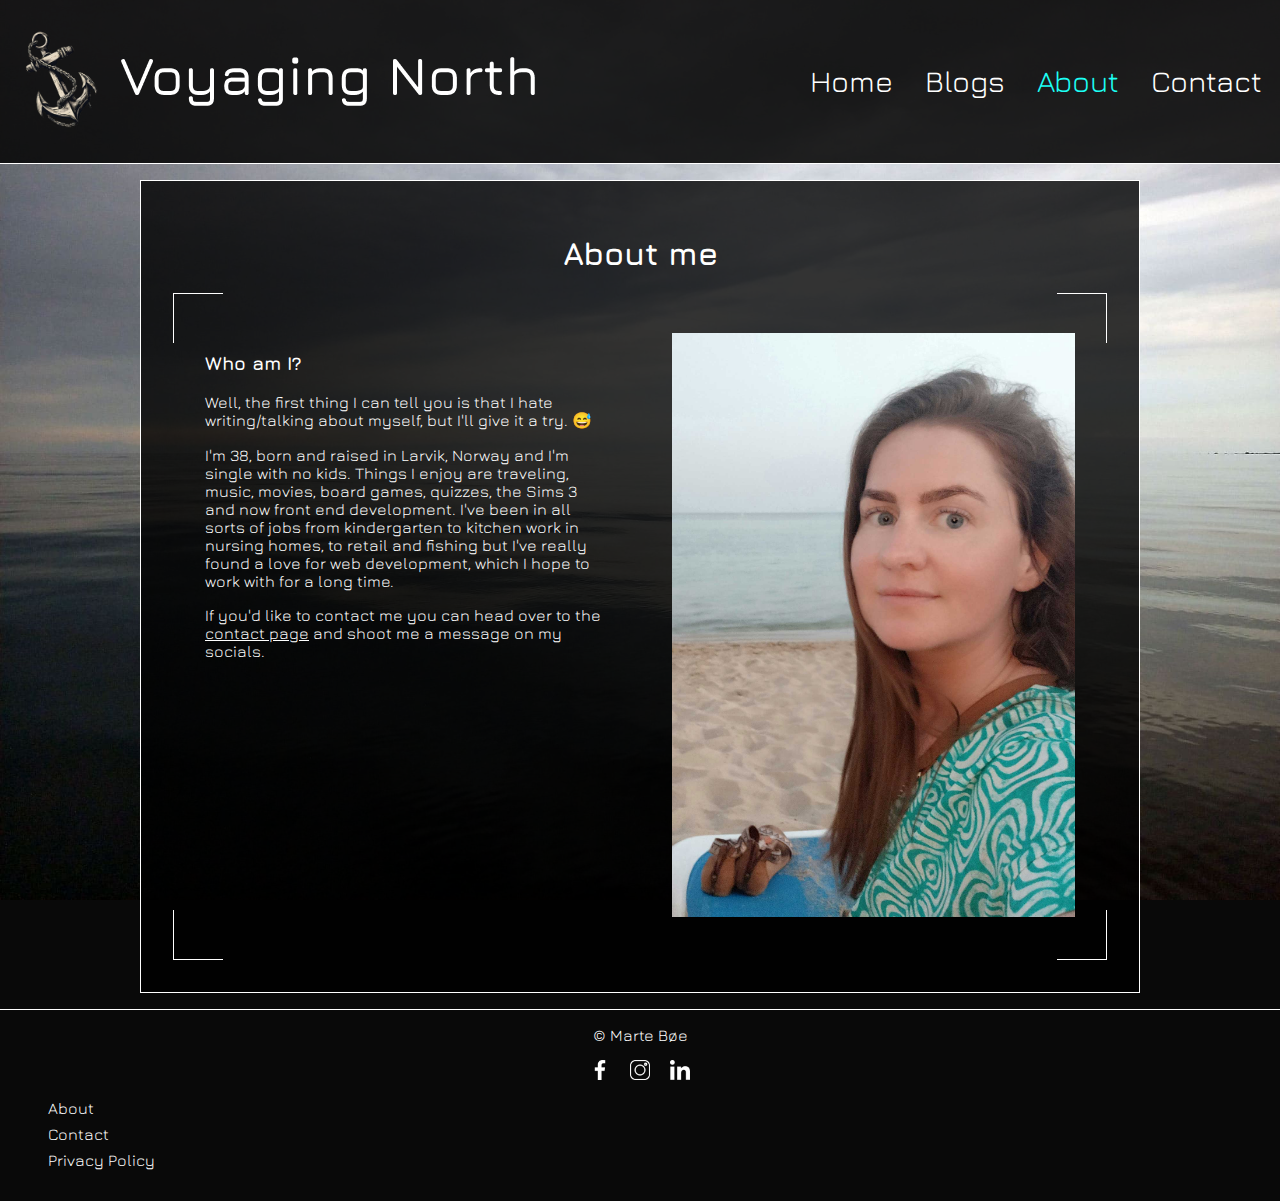
<file: html/about.html>
<!DOCTYPE html>
<html lang="en">
  <head>
    <meta charset="UTF-8" />
    <meta http-equiv="X-UA-Compatible" content="IE=edge" />
    <meta name="viewport" content="width=device-width, initial-scale=1.0" />
    <meta
      name="description"
      content="Here you can read a little bit more about me - ex-captain Marte"
    />
    <link rel="icon" href="../images/assets/anchor-icon.png" />
    <link rel="stylesheet" type="text/css" href="../css/style.css" />
    <!-- Hotjar Tracking Code for https://cheerful-sfogliatella-fb783f.netlify.app -->
    <script>
      (function (h, o, t, j, a, r) {
        h.hj =
          h.hj ||
          function () {
            (h.hj.q = h.hj.q || []).push(arguments);
          };
        h._hjSettings = { hjid: 3742725, hjsv: 6 };
        a = o.getElementsByTagName("head")[0];
        r = o.createElement("script");
        r.async = 1;
        r.src = t + h._hjSettings.hjid + j + h._hjSettings.hjsv;
        a.appendChild(r);
      })(window, document, "https://static.hotjar.com/c/hotjar-", ".js?sv=");
    </script>
    <title>Voyaging North - About</title>
  </head>
  <body>
    <header>
      <div class="logo-container">
        <div>
          <a href="../index.html"
            ><img
              src="../images/anchor-logo.png"
              alt="A drawn anchor with a rope attached"
              class="anchor"
          /></a>
        </div>
        <div>
          <a href="../index.html"><p class="text-logo">Voyaging North</p></a>
          <a href="../index.html"
            ><img
              src="../images/voyaging-north.png"
              alt="Logo of blog title: Voyaging North"
              class="logo-img"
          /></a>
        </div>
      </div>
      <div class="nav-container">
        <input type="checkbox" id="menu-checkbox" aria-label="Menu checkbox" />
        <label for="menu-checkbox" class="hamburger-menu"
          ><img
            src="../images/assets/ham-menu.png"
            alt="Hamburger menu"
            class="ham-menu"
        /></label>
        <nav>
          <a href="../index.html">Home</a>
          <a href="blogs.html">Blogs</a>
          <a href="about.html" class="active">About</a>
          <a href="contact.html">Contact</a>
        </nav>
      </div>
    </header>
    <main class="about-container background">
      <h1 class="centered-text">About me</h1>
      <div class="about-content frame">
        <div class="about">
          <h3>Who am I?</h3>
          <p>
            Well, the first thing I can tell you is that I hate writing/talking
            about myself, but I'll give it a try. 😅
          </p>
          <p>
            I'm 38, born and raised in Larvik, Norway and I'm single with no
            kids. Things I enjoy are traveling, music, movies, board games,
            quizzes, the Sims 3 and now front end development. I've been in all
            sorts of jobs from kindergarten to kitchen work in nursing homes, to
            retail and fishing but I've really found a love for web development,
            which I hope to work with for a long time.
          </p>
          <p>
            If you'd like to contact me you can head over to the
            <a href="contact.html" class="link">contact page</a> and shoot me a
            message on my socials.
          </p>
        </div>
        <div class="img-container">
          <img
            src="../images/kypros1.jpg"
            alt="A woman in a green and white dress, sitting on the beach facing the camera"
          />
        </div>
      </div>
    </main>
    <footer>
      <div class="copyright">
        <p>© Marte Bøe</p>
      </div>
      <div class="socials">
        <a
          href="https://www.facebook.com/profile.php?id=669089185"
          target="_blank"
          ><img
            src="../images/assets/facebook-app-symbol.png"
            alt="Facebook icon"
        /></a>
        <a href="https://www.instagram.com/potetluggen/" target="_blank"
          ><img src="../images/assets/instagram.png" alt="Instagram icon"
        /></a>
        <a
          href="https://www.linkedin.com/in/marte-b%C3%B8e-olsen-b538448b/"
          target="_blank"
          ><img src="../images/assets/linkedin.png" alt="LinkedIn icon"
        /></a>
      </div>
      <div class="footer-links">
        <ul>
          <li>About</li>
          <li><a href="contact.html">Contact</a></li>
          <li><a href="privacy.html">Privacy Policy</a></li>
        </ul>
      </div>
    </footer>
  </body>
</html>
</file>
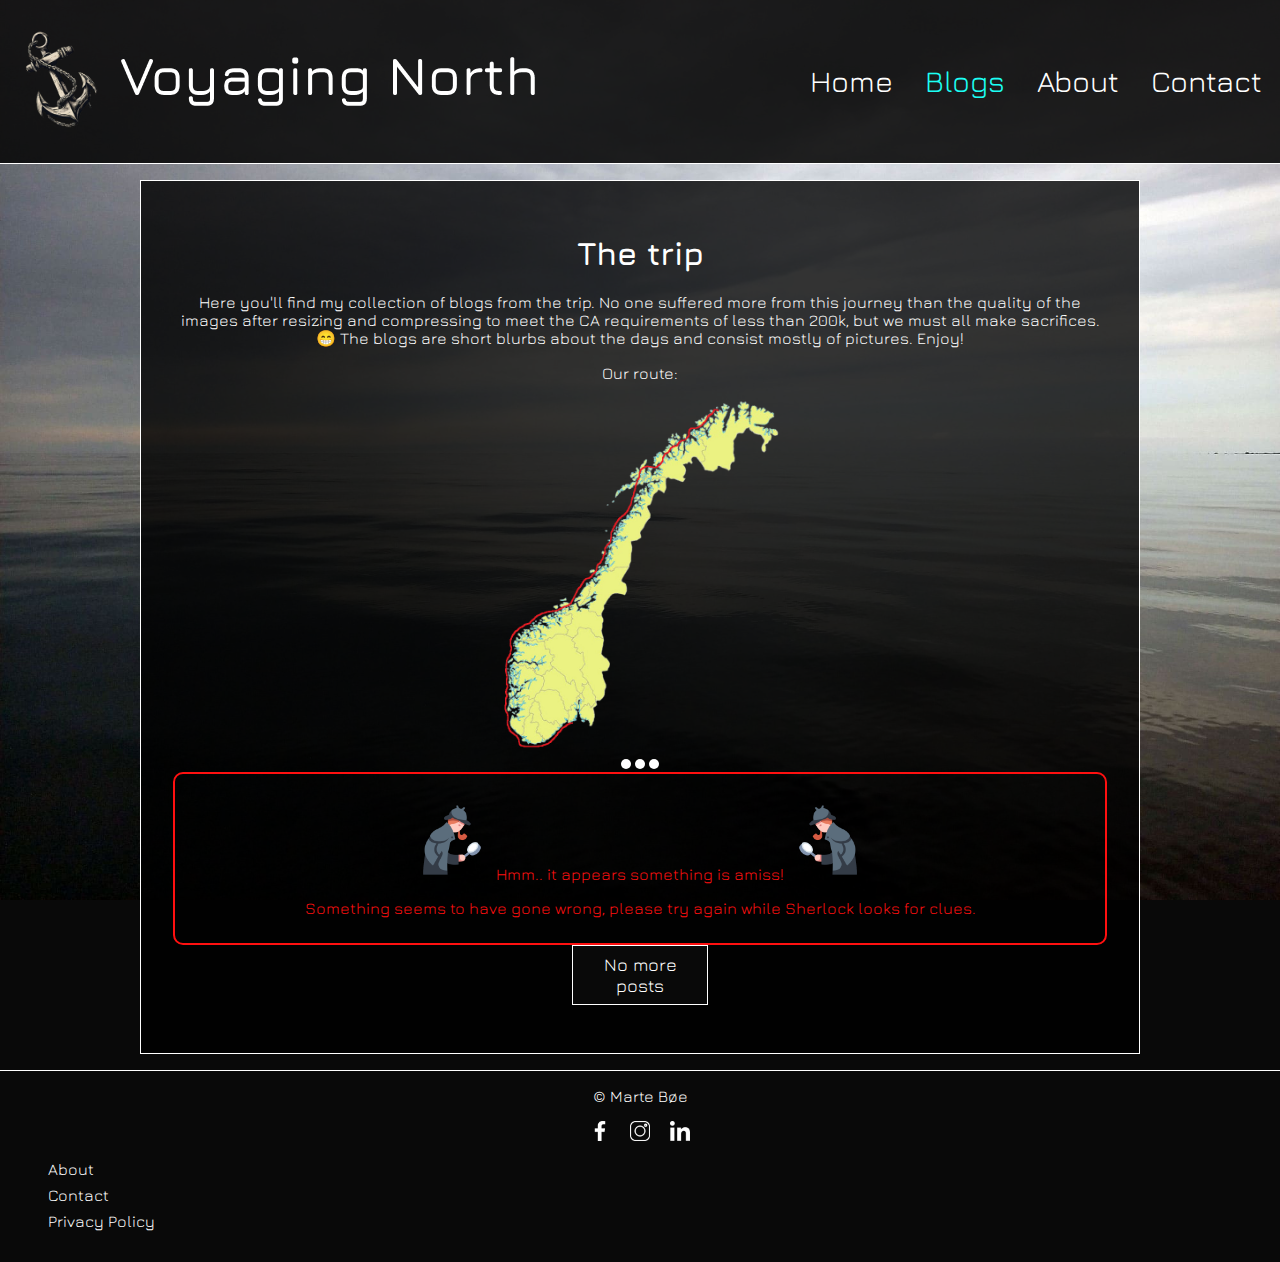
<file: html/blogs.html>
<!DOCTYPE html>
<html lang="en">
  <head>
    <meta charset="UTF-8" />
    <meta http-equiv="X-UA-Compatible" content="IE=edge" />
    <meta name="viewport" content="width=device-width, initial-scale=1.0" />
    <meta
      name="description"
      content="My collection of blogs about my boat trip along the Norwegian coast."
    />
    <link rel="icon" href="../images/assets/anchor-icon.png" />
    <link rel="stylesheet" type="text/css" href="../css/style.css" />
    <script src="../js/blogs.js" type="module" async></script>
    <!-- Hotjar Tracking Code for https://cheerful-sfogliatella-fb783f.netlify.app -->
    <script>
      (function (h, o, t, j, a, r) {
        h.hj =
          h.hj ||
          function () {
            (h.hj.q = h.hj.q || []).push(arguments);
          };
        h._hjSettings = { hjid: 3742725, hjsv: 6 };
        a = o.getElementsByTagName("head")[0];
        r = o.createElement("script");
        r.async = 1;
        r.src = t + h._hjSettings.hjid + j + h._hjSettings.hjsv;
        a.appendChild(r);
      })(window, document, "https://static.hotjar.com/c/hotjar-", ".js?sv=");
    </script>
    <title>Voyaging North - Blogs</title>
  </head>
  <body>
    <header>
      <div class="logo-container">
        <div>
          <a href="../index.html"
            ><img
              src="../images/anchor-logo.png"
              alt="A drawn anchor with a rope attached"
              class="anchor"
          /></a>
        </div>
        <div>
          <a href="../index.html"><p class="text-logo">Voyaging North</p></a>
          <a href="../index.html"
            ><img
              src="../images/voyaging-north.png"
              alt="Logo of blog title: Voyaging North"
              class="logo-img"
          /></a>
        </div>
      </div>
      <div class="nav-container">
        <input type="checkbox" id="menu-checkbox" aria-label="Menu checkbox" />
        <label for="menu-checkbox" class="hamburger-menu"
          ><img
            src="../images/assets/ham-menu.png"
            alt="Hamburger menu"
            class="ham-menu"
        /></label>
        <nav class="nav">
          <a href="../index.html">Home</a>
          <a href="blogs.html" class="active">Blogs</a>
          <a href="about.html">About</a>
          <a href="contact.html">Contact</a>
        </nav>
      </div>
    </header>
    <main class="blogs-main background">
      <div class="blogs-container loader errors">
        <h1 class="blog-h1 centered-text">The trip</h1>
        <p class="blogs-intro centered-text">
          Here you'll find my collection of blogs from the trip. No one suffered
          more from this journey than the quality of the images after resizing
          and compressing to meet the CA requirements of less than 200k, but we
          must all make sacrifices. 😁 The blogs are short blurbs about the days
          and consist mostly of pictures. Enjoy!
        </p>
        <p class="blogs-intro centered-text">Our route:</p>
        <div class="blogs-intro centered-text">
          <img
            src="../images/our_route.png"
            alt="A map of Norway showing our route."
          />
        </div>
      </div>
      <div class="view-more">
        <button class="cta load-more">Load more blogs</button>
      </div>
    </main>
    <footer>
      <div class="copyright">
        <p>© Marte Bøe</p>
      </div>
      <div class="socials">
        <a
          href="https://www.facebook.com/profile.php?id=669089185"
          target="_blank"
          ><img
            src="../images/assets/facebook-app-symbol.png"
            alt="Facebook icon"
        /></a>
        <a href="https://www.instagram.com/potetluggen/" target="_blank"
          ><img src="../images/assets/instagram.png" alt="Instagram icon"
        /></a>
        <a
          href="https://www.linkedin.com/in/marte-b%C3%B8e-olsen-b538448b/"
          target="_blank"
          ><img src="../images/assets/linkedin.png" alt="LinkedIn icon"
        /></a>
      </div>
      <div class="footer-links">
        <ul>
          <li><a href="about.html">About</a></li>
          <li><a href="contact.html">Contact</a></li>
          <li><a href="privacy.html">Privacy Policy</a></li>
        </ul>
      </div>
    </footer>
  </body>
</html>
</file>
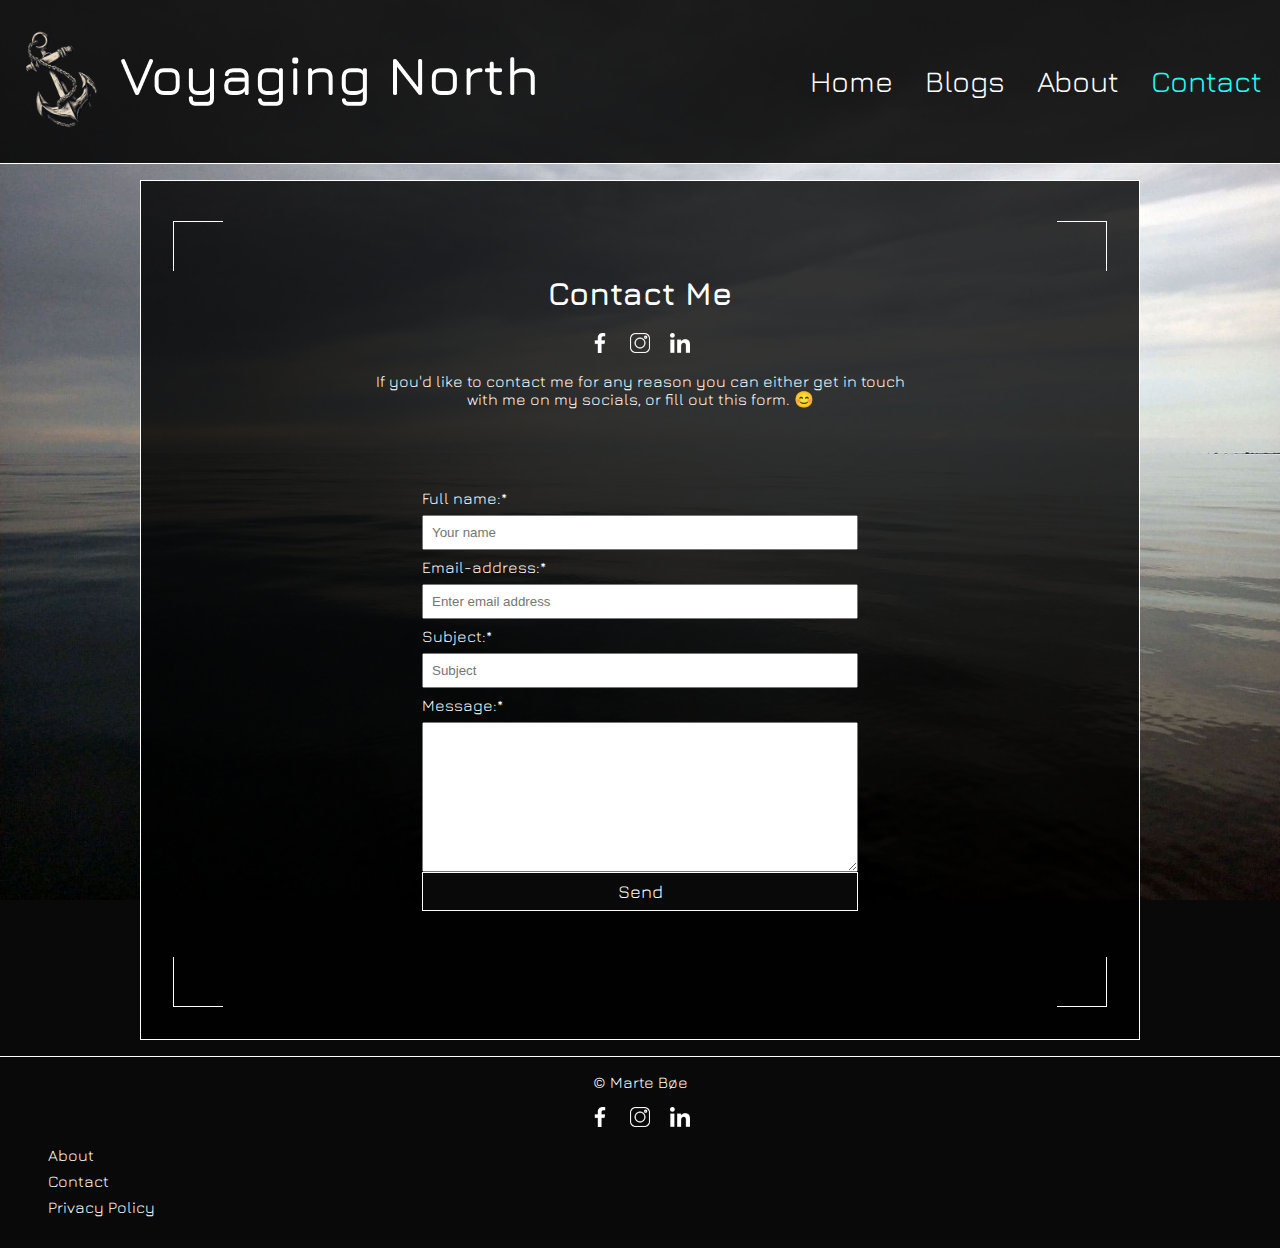
<file: html/contact.html>
<!DOCTYPE html>
<html lang="en">
  <head>
    <meta charset="UTF-8" />
    <meta http-equiv="X-UA-Compatible" content="IE=edge" />
    <meta name="viewport" content="width=device-width, initial-scale=1.0" />
    <meta
      name="description"
      content="Here you can contact me about any questions or remarks."
    />
    <link rel="icon" href="../images/assets/anchor-icon.png" />
    <link rel="stylesheet" type="text/css" href="../css/style.css" />
    <script src="../js/functions/validation.js" type="module" defer></script>
    <!-- Hotjar Tracking Code for https://cheerful-sfogliatella-fb783f.netlify.app -->
    <script>
      (function (h, o, t, j, a, r) {
        h.hj =
          h.hj ||
          function () {
            (h.hj.q = h.hj.q || []).push(arguments);
          };
        h._hjSettings = { hjid: 3742725, hjsv: 6 };
        a = o.getElementsByTagName("head")[0];
        r = o.createElement("script");
        r.async = 1;
        r.src = t + h._hjSettings.hjid + j + h._hjSettings.hjsv;
        a.appendChild(r);
      })(window, document, "https://static.hotjar.com/c/hotjar-", ".js?sv=");
    </script>
    <title>Voyaging North - Contact</title>
  </head>
  <body>
    <header>
      <div class="logo-container">
        <div>
          <a href="../index.html"
            ><img
              src="../images/anchor-logo.png"
              alt="A drawn anchor with a rope attached"
              class="anchor"
          /></a>
        </div>
        <div>
          <a href="../index.html"><p class="text-logo">Voyaging North</p></a>
          <a href="../index.html"
            ><img
              src="../images/voyaging-north.png"
              alt="Logo of blog title: Voyaging North"
              class="logo-img"
          /></a>
        </div>
      </div>
      <div class="nav-container">
        <input type="checkbox" id="menu-checkbox" aria-label="Menu checkbox" />
        <label for="menu-checkbox" class="hamburger-menu"
          ><img
            src="../images/assets/ham-menu.png"
            alt="Hamburger menu"
            class="ham-menu"
        /></label>
        <nav>
          <a href="../index.html">Home</a>
          <a href="blogs.html">Blogs</a>
          <a href="about.html">About</a>
          <a href="contact.html" class="active">Contact</a>
        </nav>
      </div>
    </header>
    <main class="background">
      <section class="contact frame">
        <div class="contact-intro centered-text">
          <h1>Contact Me</h1>
          <div class="socials">
            <a
              href="https://www.facebook.com/profile.php?id=669089185"
              target="_blank"
              ><img
                src="../images/assets/facebook-app-symbol.png"
                alt="Facebook icon"
            /></a>
            <a href="https://www.instagram.com/potetluggen/" target="_blank"
              ><img src="../images/assets/instagram.png" alt="Instagram icon"
            /></a>
            <a
              href="https://www.linkedin.com/in/marte-b%C3%B8e-olsen-b538448b/"
              target="_blank"
              ><img src="../images/assets/linkedin.png" alt="LinkedIn icon"
            /></a>
          </div>
          <p>
            If you'd like to contact me for any reason you can either get in
            touch with me on my socials, or fill out this form. 😊
          </p>
        </div>
        <form action="./thanks.html" class="form contact-form">
          <label for="full-name">Full name:*</label>
          <input
            type="text"
            id="full-name"
            name="full-name"
            placeholder="Your name"
          />
          <p class="name-error">
            Please enter a name with 5 characters or more.
          </p>
          <label for="enter-email">Email-address:*</label>
          <input
            type="email"
            id="enter-email"
            name="email"
            placeholder="Enter email address"
          />
          <p class="email-error">Please enter a valid email.</p>
          <label for="message-subject">Subject:*</label>
          <input
            type="text"
            id="message-subject"
            name="subject"
            placeholder="Subject"
          />
          <p class="subject-error">Subject must be 15 characters or longer.</p>
          <label for="message">Message:*</label>
          <textarea id="message" name="message" class="form_input"></textarea>
          <p class="message-error">Message must be 25 characters or more</p>
          <button type="submit" class="cta" id="submit-comment">Send</button>
        </form>
      </section>
    </main>
    <footer>
      <div class="copyright">
        <p>© Marte Bøe</p>
      </div>
      <div class="socials">
        <a
          href="https://www.facebook.com/profile.php?id=669089185"
          target="_blank"
          ><img
            src="../images/assets/facebook-app-symbol.png"
            alt="Facebook icon"
        /></a>
        <a href="https://www.instagram.com/potetluggen/" target="_blank"
          ><img src="../images/assets/instagram.png" alt="Instagram icon"
        /></a>
        <a
          href="https://www.linkedin.com/in/marte-b%C3%B8e-olsen-b538448b/"
          target="_blank"
          ><img src="../images/assets/linkedin.png" alt="LinkedIn icon"
        /></a>
      </div>
      <div class="footer-links">
        <ul>
          <li><a href="about.html">About</a></li>
          <li>Contact</li>
          <li><a href="privacy.html">Privacy Policy</a></li>
        </ul>
      </div>
    </footer>
  </body>
</html>
</file>
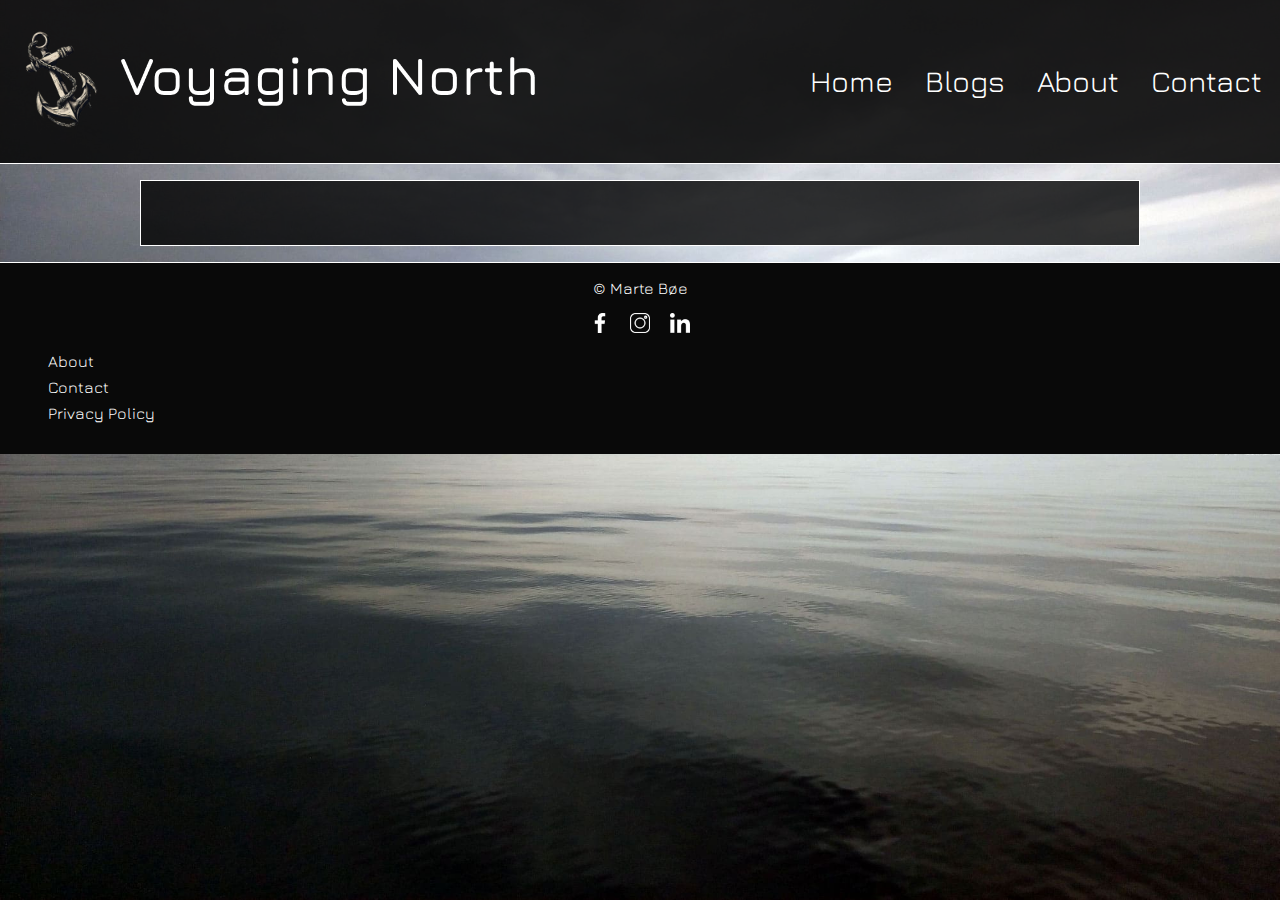
<file: html/privacy.html>
<!DOCTYPE html>
<html lang="en">
  <head>
    <meta charset="UTF-8" />
    <meta http-equiv="X-UA-Compatible" content="IE=edge" />
    <meta name="viewport" content="width=device-width, initial-scale=1.0" />
    <meta name="description" content="Privacy policy" />
    <link rel="icon" href="../images/assets/anchor-icon.png" />
    <link rel="stylesheet" type="text/css" href="../css/style.css" />
    <script src="../js/privacyPolicy.js" type="module" async></script>
    <!-- Hotjar Tracking Code for https://cheerful-sfogliatella-fb783f.netlify.app -->
    <script>
      (function (h, o, t, j, a, r) {
        h.hj =
          h.hj ||
          function () {
            (h.hj.q = h.hj.q || []).push(arguments);
          };
        h._hjSettings = { hjid: 3742725, hjsv: 6 };
        a = o.getElementsByTagName("head")[0];
        r = o.createElement("script");
        r.async = 1;
        r.src = t + h._hjSettings.hjid + j + h._hjSettings.hjsv;
        a.appendChild(r);
      })(window, document, "https://static.hotjar.com/c/hotjar-", ".js?sv=");
    </script>
    <title>Voyaging North - Privacy Policy</title>
  </head>
  <body>
    <header>
      <div class="logo-container">
        <div>
          <a href="../index.html"
            ><img
              src="../images/anchor-logo.png"
              alt="A drawn anchor with a rope attached"
              class="anchor"
          /></a>
        </div>
        <div>
          <a href="../index.html"><p class="text-logo">Voyaging North</p></a>
          <a href="../index.html"
            ><img
              src="../images/voyaging-north.png"
              alt="Logo of blog title: Voyaging North"
              class="logo-img"
          /></a>
        </div>
      </div>
      <div class="nav-container">
        <input type="checkbox" id="menu-checkbox" aria-label="Menu checkbox" />
        <label for="menu-checkbox" class="hamburger-menu"
          ><img
            src="../images/assets/ham-menu.png"
            alt="Hamburger menu"
            class="ham-menu"
        /></label>
        <nav class="nav">
          <a href="../index.html">Home</a>
          <a href="blogs.html">Blogs</a>
          <a href="about.html">About</a>
          <a href="contact.html">Contact</a>
        </nav>
      </div>
    </header>
    <main class="background">
      <div class="privacy-container"></div>
    </main>
    <footer>
      <div class="copyright">
        <p>© Marte Bøe</p>
      </div>
      <div class="socials">
        <a
          href="https://www.facebook.com/profile.php?id=669089185"
          target="_blank"
          ><img
            src="../images/assets/facebook-app-symbol.png"
            alt="Facebook icon"
        /></a>
        <a href="https://www.instagram.com/potetluggen/" target="_blank"
          ><img src="../images/assets/instagram.png" alt="Instagram icon"
        /></a>
        <a
          href="https://www.linkedin.com/in/marte-b%C3%B8e-olsen-b538448b/"
          target="_blank"
          ><img src="../images/assets/linkedin.png" alt="LinkedIn icon"
        /></a>
      </div>
      <div class="footer-links">
        <ul>
          <li><a href="about.html">About</a></li>
          <li><a href="contact.html">Contact</a></li>
          <li>Privacy Policy</li>
        </ul>
      </div>
    </footer>
  </body>
</html>
</file>
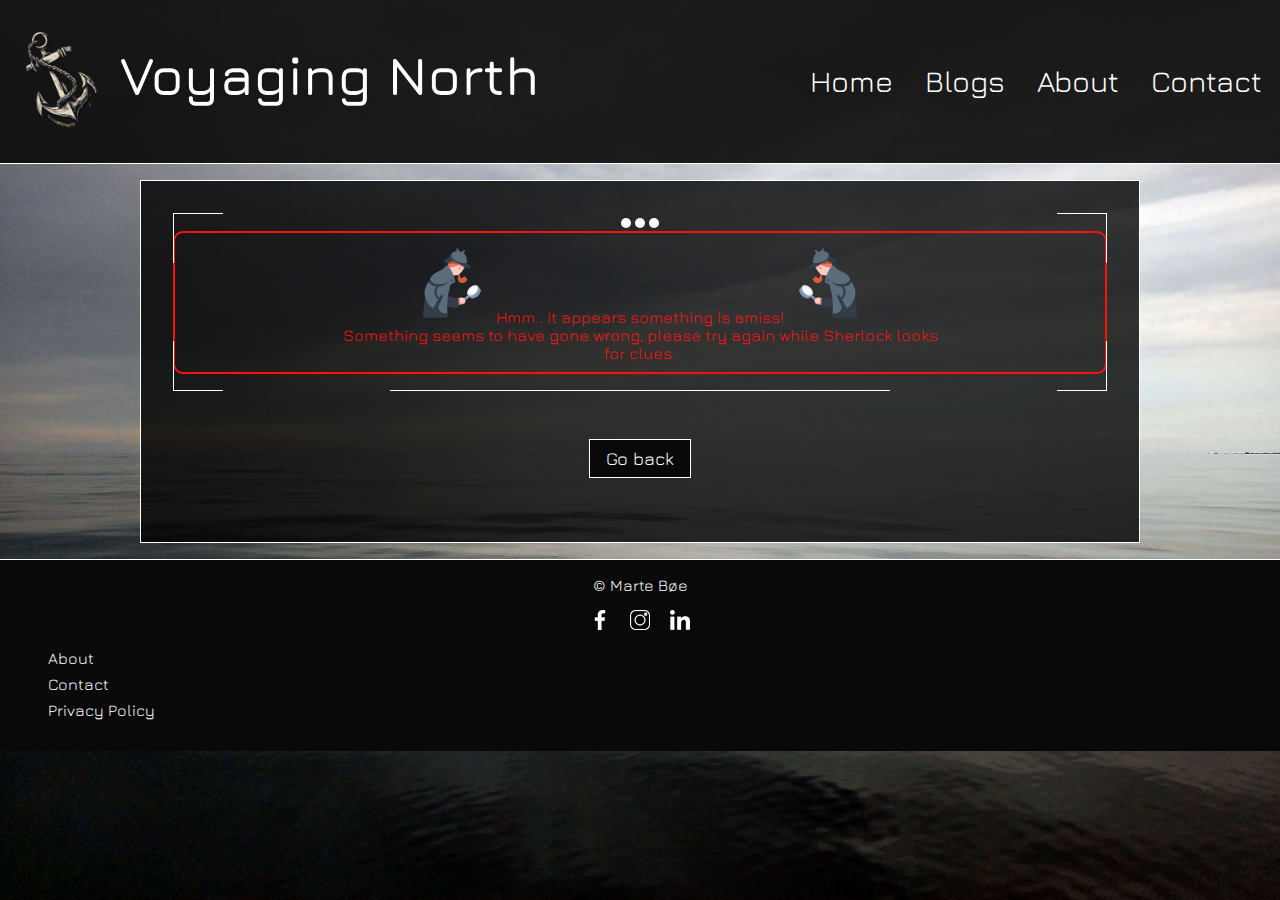
<file: html/single-blog.html>
<!DOCTYPE html>
<html lang="en">
  <head>
    <meta charset="UTF-8" />
    <meta http-equiv="X-UA-Compatible" content="IE=edge" />
    <meta name="viewport" content="width=device-width, initial-scale=1.0" />
    <meta
      name="description"
      content="A blog about my boat trip along the Norwegian coast."
    />
    <link rel="icon" href="../images/assets/anchor-icon.png" />
    <link rel="stylesheet" type="text/css" href="../css/style.css" />
    <script src="../js/single-blog.js" type="module" async></script>
    <!-- Hotjar Tracking Code for https://cheerful-sfogliatella-fb783f.netlify.app -->
    <script>
      (function (h, o, t, j, a, r) {
        h.hj =
          h.hj ||
          function () {
            (h.hj.q = h.hj.q || []).push(arguments);
          };
        h._hjSettings = { hjid: 3742725, hjsv: 6 };
        a = o.getElementsByTagName("head")[0];
        r = o.createElement("script");
        r.async = 1;
        r.src = t + h._hjSettings.hjid + j + h._hjSettings.hjsv;
        a.appendChild(r);
      })(window, document, "https://static.hotjar.com/c/hotjar-", ".js?sv=");
    </script>
    <title id="title">Voyaging North</title>
  </head>
  <body>
    <header>
      <div class="logo-container">
        <div>
          <a href="../index.html"
            ><img
              src="../images/anchor-logo.png"
              alt="A drawn anchor with a rope attached"
              class="anchor"
          /></a>
        </div>
        <div>
          <a href="../index.html"><p class="text-logo">Voyaging North</p></a>
          <a href="../index.html"
            ><img
              src="../images/voyaging-north.png"
              alt="Logo of blog title: Voyaging North"
              class="logo-img"
          /></a>
        </div>
      </div>
      <div class="nav-container">
        <input type="checkbox" id="menu-checkbox" aria-label="Menu checkbox" />
        <label for="menu-checkbox" class="hamburger-menu"
          ><img
            src="../images/assets/ham-menu.png"
            alt="Hamburger menu"
            class="ham-menu"
        /></label>
        <nav>
          <a href="../index.html">Home</a>
          <a href="blogs.html">Blogs</a>
          <a href="about.html">About</a>
          <a href="contact.html">Contact</a>
        </nav>
      </div>
    </header>
    <main class="background">
      <section class="frame singleBlog-section">
        <div class="single-blog-container loader errors"></div>
        <div id="comments-container"></div>
        <!-- <div>
          <form id="comment-form" class="form">
            <label for="author">Name:*</label>
            <input type="text" id="author" name="author" required />
            <label for="comment">Comment:*</label>
            <textarea id="comment" name="comment" required></textarea>
            <button type="submit" class="cta submit">Submit</button>
          </form>
        </div> -->
      </section>
      <div class="backBtn-container centered-text">
        <button type="button" class="cta back-blog">Go back</button>
      </div>
    </main>
    <footer>
      <div class="copyright">
        <p>© Marte Bøe</p>
      </div>
      <div class="socials">
        <a
          href="https://www.facebook.com/profile.php?id=669089185"
          target="_blank"
          ><img
            src="../images/assets/facebook-app-symbol.png"
            alt="Facebook icon"
        /></a>
        <a href="https://www.instagram.com/potetluggen/" target="_blank"
          ><img src="../images/assets/instagram.png" alt="Instagram icon"
        /></a>
        <a
          href="https://www.linkedin.com/in/marte-b%C3%B8e-olsen-b538448b/"
          target="_blank"
          ><img src="../images/assets/linkedin.png" alt="LinkedIn icon"
        /></a>
      </div>
      <div class="footer-links">
        <ul>
          <li><a href="about.html">About</a></li>
          <li><a href="contact.html">Contact</a></li>
          <li><a href="privacy.html">Privacy Policy</a></li>
        </ul>
      </div>
    </footer>
  </body>
</html>
</file>
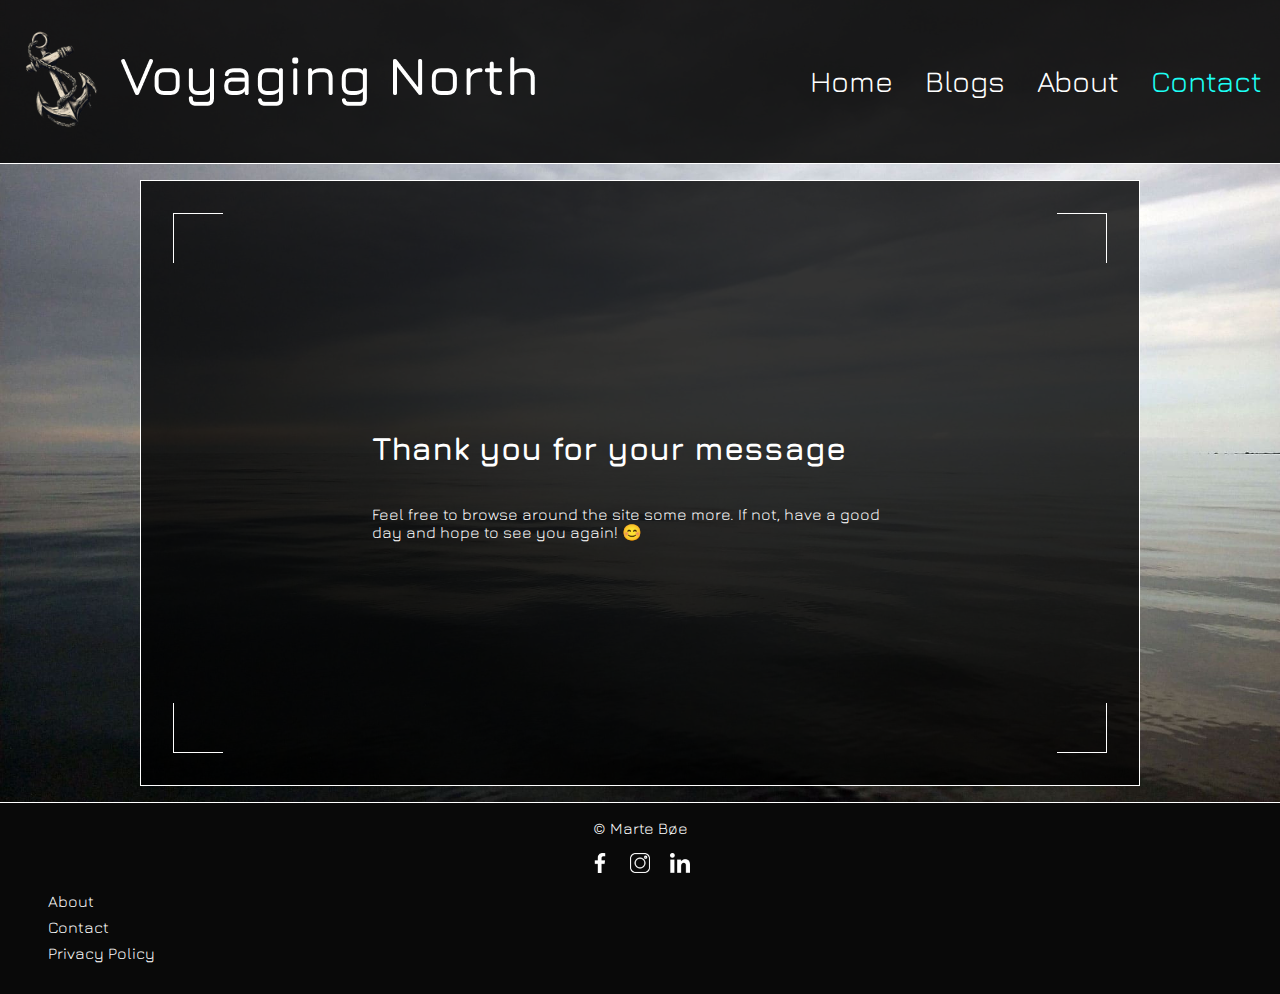
<file: html/thanks.html>
<!DOCTYPE html>
<html lang="en">
  <head>
    <meta charset="UTF-8" />
    <meta http-equiv="X-UA-Compatible" content="IE=edge" />
    <meta name="viewport" content="width=device-width, initial-scale=1.0" />
    <meta name="description" content="Thank you for getting in touch." />
    <link rel="icon" href="../images/assets/anchor-icon.png" />
    <link rel="stylesheet" type="text/css" href="../css/style.css" />
    <!-- Hotjar Tracking Code for https://cheerful-sfogliatella-fb783f.netlify.app -->
    <script>
      (function (h, o, t, j, a, r) {
        h.hj =
          h.hj ||
          function () {
            (h.hj.q = h.hj.q || []).push(arguments);
          };
        h._hjSettings = { hjid: 3742725, hjsv: 6 };
        a = o.getElementsByTagName("head")[0];
        r = o.createElement("script");
        r.async = 1;
        r.src = t + h._hjSettings.hjid + j + h._hjSettings.hjsv;
        a.appendChild(r);
      })(window, document, "https://static.hotjar.com/c/hotjar-", ".js?sv=");
    </script>
    <title>Voyaging North - Thank you</title>
  </head>
  <body>
    <header>
      <div class="logo-container">
        <div>
          <a href="../index.html"
            ><img
              src="../images/anchor-logo.png"
              alt="A drawn anchor with a rope attached"
              class="anchor"
          /></a>
        </div>
        <div>
          <a href="../index.html"><p class="text-logo">Voyaging North</p></a>
          <a href="../index.html"
            ><img
              src="../images/voyaging-north.png"
              alt="Logo of blog title: Voyaging North"
              class="logo-img"
          /></a>
        </div>
      </div>
      <div class="nav-container">
        <input type="checkbox" id="menu-checkbox" aria-label="Menu checkbox" />
        <label for="menu-checkbox" class="hamburger-menu"
          ><img
            src="../images/assets/ham-menu.png"
            alt="Hamburger menu"
            class="ham-menu"
        /></label>
        <nav>
          <a href="../index.html">Home</a>
          <a href="blogs.html">Blogs</a>
          <a href="about.html">About</a>
          <a href="contact.html" class="active">Contact</a>
        </nav>
      </div>
    </header>
    <main class="background">
      <section class="frame thank-you">
        <div class="contact contact-intro thank-you">
          <h1>Thank you for your message</h1>
          <p>
            Feel free to browse around the site some more. If not, have a good
            day and hope to see you again! 😊
          </p>
        </div>
      </section>
    </main>
    <footer>
      <div class="copyright">
        <p>© Marte Bøe</p>
      </div>
      <div class="socials">
        <a
          href="https://www.facebook.com/profile.php?id=669089185"
          target="_blank"
          ><img
            src="../images/assets/facebook-app-symbol.png"
            alt="Facebook icon"
        /></a>
        <a href="https://www.instagram.com/potetluggen/" target="_blank"
          ><img src="../images/assets/instagram.png" alt="Instagram icon"
        /></a>
        <a
          href="https://www.linkedin.com/in/marte-b%C3%B8e-olsen-b538448b/"
          target="_blank"
          ><img src="../images/assets/linkedin.png" alt="LinkedIn icon"
        /></a>
      </div>
      <div class="footer-links">
        <ul>
          <li><a href="about.html">About</a></li>
          <li>Contact</li>
          <li><a href="privacy.html">Privacy Policy</a></li>
        </ul>
      </div>
    </footer>
  </body>
</html>
</file>
<file: css/style.css>
@import url(content.css);
@import url(frame.css);
@import url(carousel.css);
@import url(loader.css);
@import url(error.css);

@font-face {
  font-family: "Jura";
  src: url("../fonts/Jura-VariableFont_wght.ttf") format("truetype");
}

* {
  box-sizing: border-box;
  scroll-behavior: smooth;
}

::-webkit-scrollbar,
::-webkit-scrollbar-thumb {
  background-color: #090909;
  opacity: 0.9;
}

::-webkit-scrollbar-track {
  background: #363636;
}

.cta,
dialog,
.background,
::-webkit-scrollbar-button,
::-webkit-scrollbar-thumb {
  border: 1px solid #fff;
}

img {
  max-width: 100%;
}

body {
  font-family: "Jura", sans-serif;
  background-color: #090909;
  background-image: url(../images/hero-image.jpg);
  background-size: 100% 100%;
  background-repeat: no-repeat;
  height: 100vh;
  margin: 0;
  color: #fff;
}

.cta {
  font-size: 18px;
  padding: 0.5rem 1rem;
  margin: 0 2rem;
  font-family: inherit;
  color: inherit;
  background-color: #090909;
  cursor: pointer;
}

a,
a:visited {
  color: inherit;
  text-decoration: none;
}

.background {
  background-color: rgba(0, 0, 0, 0.8);
  padding: 2rem;
  margin: 1rem auto;
  max-width: 90%;
}

header {
  background-color: rgb(9, 9, 9, 0.9);
  padding-right: 2rem;
  border-bottom: 1px solid #fff;
}

.logo-container {
  display: flex;
  align-items: center;
  justify-content: center;
}

.anchor {
  max-width: 80px;
  margin: 30px 20px;
}

.text-logo {
  font-size: 40px;
  font-weight: 600;
}

.index-h1 {
  font-size: 25px;
  position: absolute;
  top: 65vh;
  left: 5vw;
  margin-right: 10px;
}

.ham-menu {
  margin: 0 0 1rem 1rem;
  max-width: 40px;
}

nav,
.logo-img,
#menu-checkbox {
  display: none;
}

#menu-checkbox:checked ~ nav {
  display: block;
  z-index: 10;
}

nav {
  position: absolute;
  background-color: rgb(20, 20, 20, 1);
}

nav a {
  display: block;
  font-size: 30px;
  padding: 10px;
}

a.active {
  color: #1cfff4;
}

footer {
  padding-bottom: 1rem;
  background-color: #090909;
  border-top: 1px solid #fff;
}

.copyright,
.socials {
  text-align: center;
}

.footer-links ul {
  list-style-type: none;
}

.footer-links li {
  margin: 0.5rem;
}

.socials img {
  max-width: 20px;
  margin: 0 0.5rem;
}

.error-message {
  color: #ff2a2a;
}

@media (min-width: 1100px) {
  nav {
    background-color: transparent;
  }

  .logo-img {
    display: block;
  }

  .text-logo,
  .hamburger-menu {
    display: none;
  }

  .index-h1 {
    color: #000;
    top: 45vh;
    left: auto;
    right: 10vw;
    margin-left: 20px;
  }

  header {
    display: flex;
    align-items: center;
    justify-content: space-between;
  }

  header > * {
    flex: 1;
  }

  .logo-container {
    justify-content: flex-start;
  }

  .nav-container {
    max-width: 400px;
  }

  nav {
    display: flex;
    position: static;
    justify-content: center;
    margin-right: 1.5rem;
  }

  nav a {
    display: inline-block;
    padding: 1rem;
  }

  nav a:hover {
    background-color: #1cfff4;
    color: #000;
  }

  .background {
    max-width: 1000px;
  }

  .back-to-top {
    display: flex;
    justify-content: flex-end;
  }
}

@media (min-width: 1300px) {
  .logo-img {
    padding-left: 3rem;
  }

  .nav-container {
    max-width: 100%;
  }
}

@media (max-width: 400px) {
  .text-logo {
    margin-left: 1rem;
  }

  h1 {
    font-size: 25px;
  }

  .anchor {
    display: none;
  }
}
</file>
